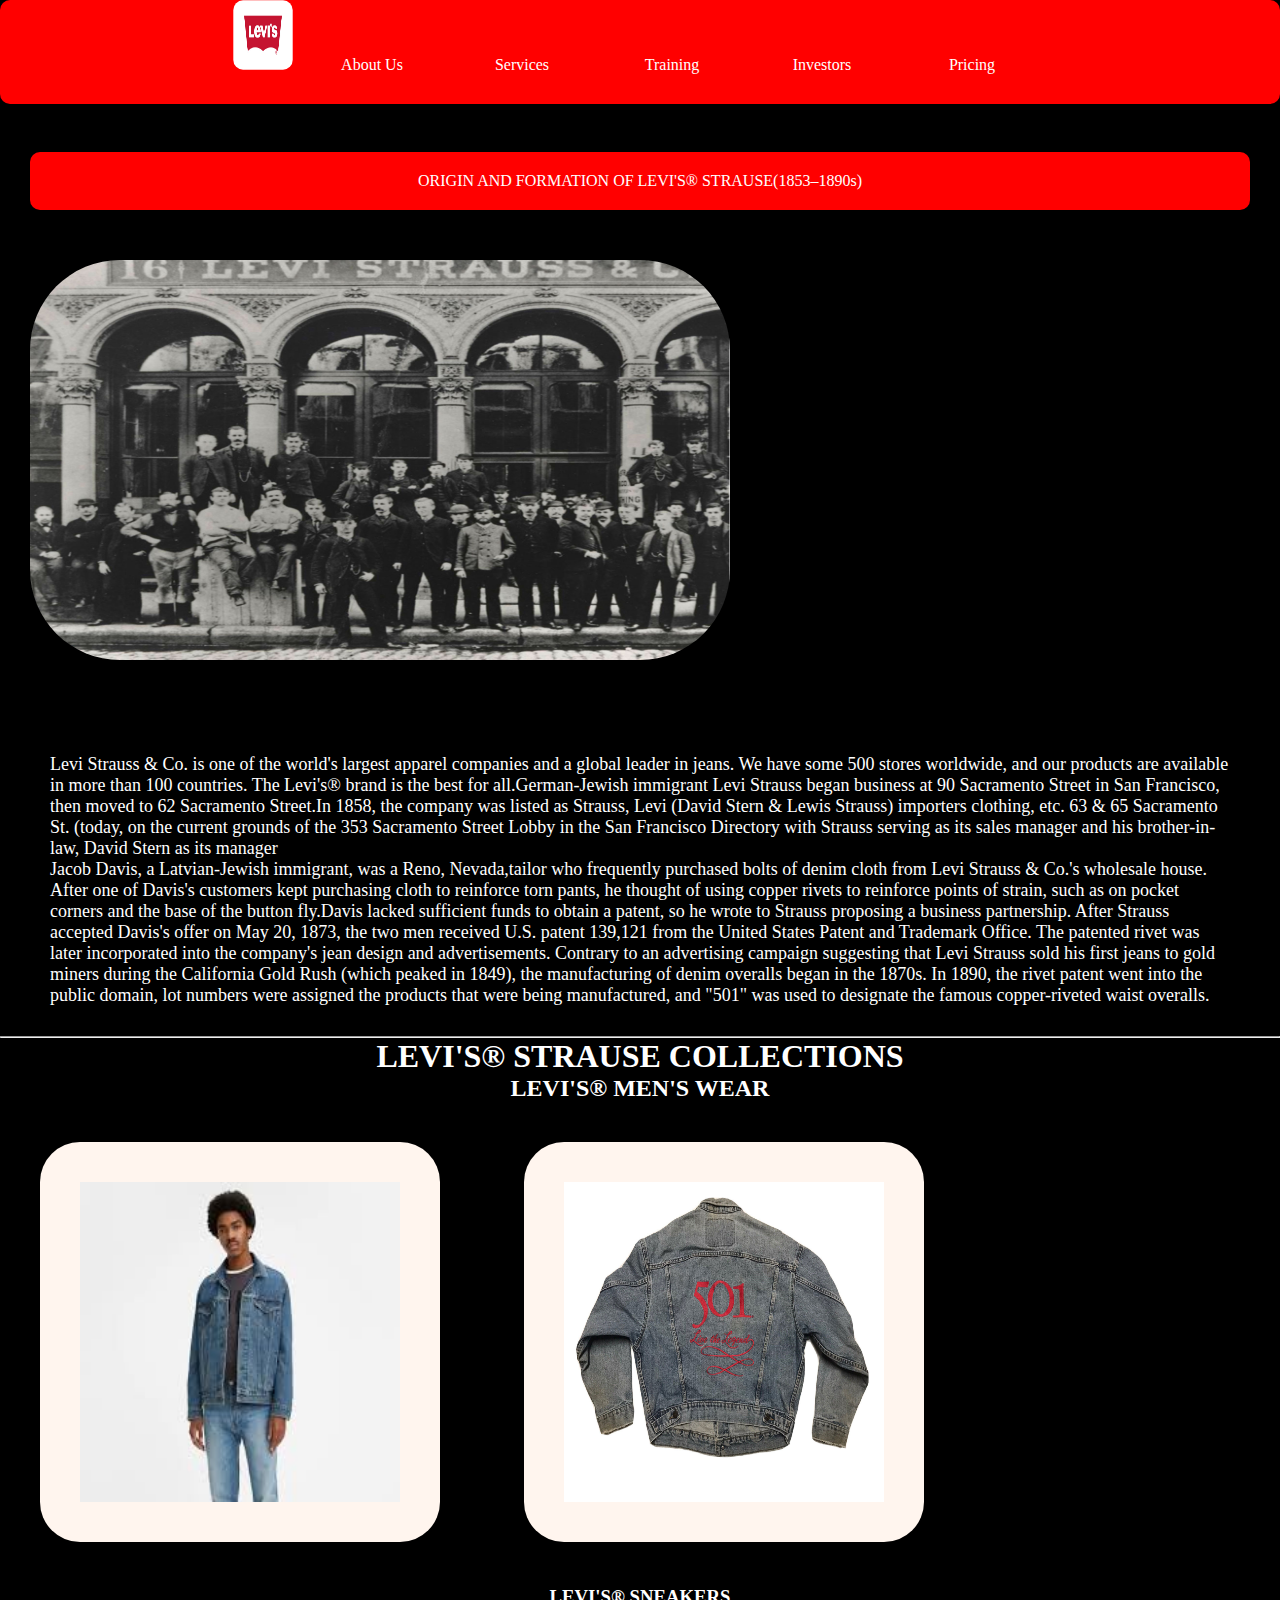
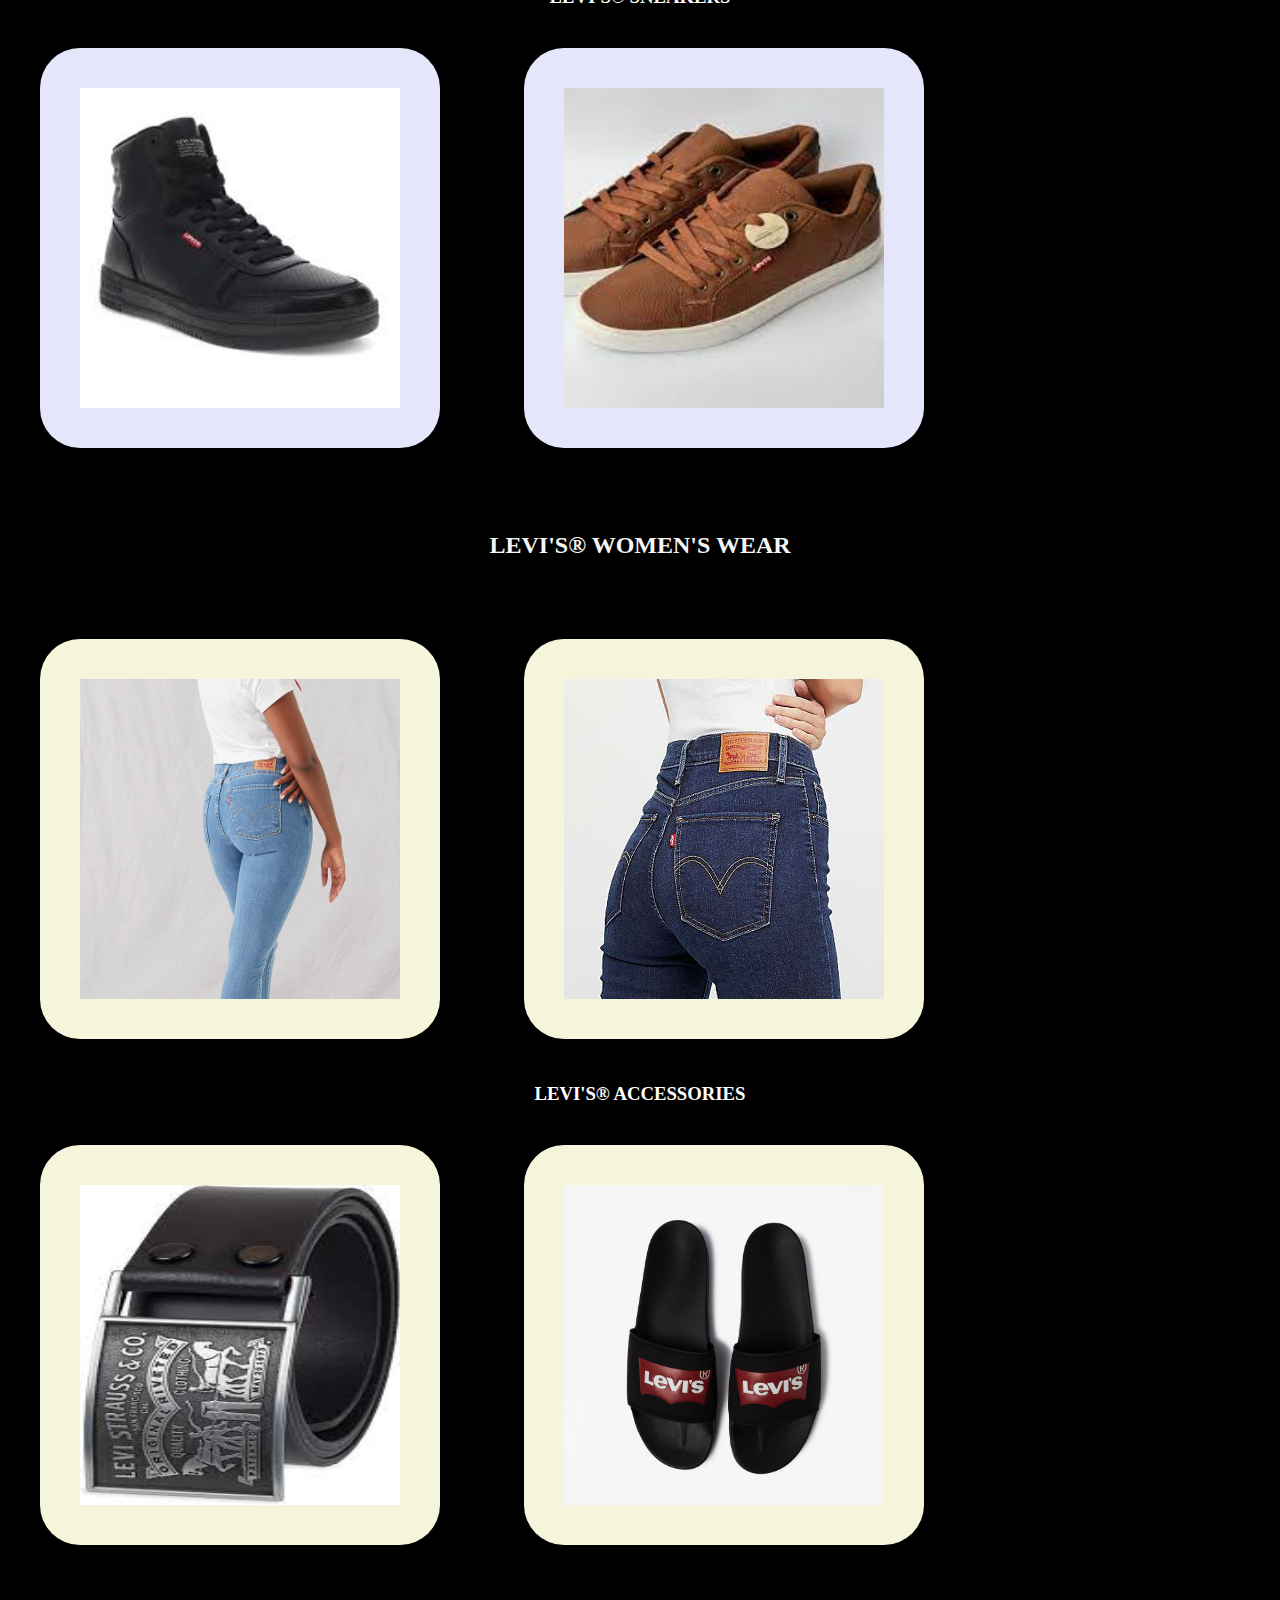
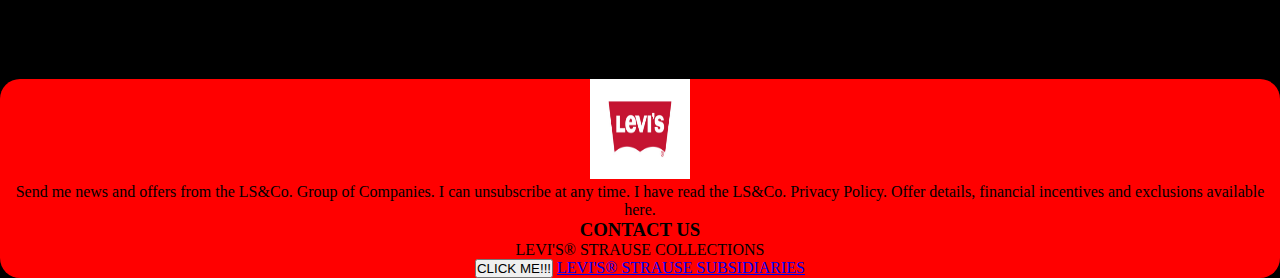
<file: index.html>
<!DOCTYPE html>
<html lang="en">
<head>
    <meta charset="UTF-8">
    <meta name="viewport" content="width=device-width, initial-scale=1.0">
    <title>LEVI'S® STRAUSE COMPANY</title>
    <link rel="stylesheet" href="dropdown.css">
    <link rel="stylesheet" href="https://cdnjs.cloudflare.com/ajax/libs/font-awesome/6.5.1/css/all.min.css" integrity="sha512-DTOQO9RWCH3ppGqcWaEA1BIZOC6xxalwEsw9c2QQeAIftl+Vegovlnee1c9QX4TctnWMn13TZye+giMm8e2LwA==" crossorigin="anonymous" referrerpolicy="no-referrer" />
    
</head>
<body>
    <div class="menu">
        <img src="levi_logo.jpg" width="60px" height="70px">
        <ul>
            <!-- <li class="Active"><a href="home">Home</a><i class="fa-solid fa-house"></i></li> -->
            <li><a href="About">About Us</a><i class="fa-solid fa-address-card fa-lg"></i>
            <div class="sub-menu1">
                <ul>
                    <li><a href="#">MISSION</a></li>
                    <li><a href="#">VISION</a></li>
                    <li><a href="#">TEAM</a></li>
                </ul>


            </div>
            </li>
            <li><a href="services">Services</a><i class="fa-solid fa-server"></i>
            <div class="sub-menu2"> 
                <ul>
                    <li><a href="#">MEN'S CLOTHING</a></li>
                    <li><a href="#">WOMEN'S CLOTHING</a></li>
                    <li><a href="#">SNEAKERS</a></li>
                </ul>

            </div>
            
            </li>
            <li><a href="Training">Training</a><i class="fa-solid fa-tree"></i></li>
            <li><a href="Invest">Investors</a></li>
            <li><a href="Price">Pricing</a><i class="fa-solid fa-square-dollar"></i></li>
            <!-- <li><a href="contact">Contact</a></li> -->
        </ul>
    </div>

    <br>

    <div class="First">
        <HEAder style="text-align: center;font-family: cambria;padding: 20px;" >ORIGIN AND FORMATION OF LEVI'S® STRAUSE(1853–1890s)</HEAder>
        <img src="historyBanner.jpg" alt="700px" width="700px" height="400px">
        <p class="levi" style="font-weight: lighter;font-family: cambria;">Levi Strauss & Co. is one of the world's largest apparel companies and a global leader in jeans. We have some 500 stores worldwide, and our products are available in more than 100 countries. The Levi's® brand is the best for all.German-Jewish immigrant Levi Strauss began business at 90 Sacramento Street in San Francisco, then moved to 62 Sacramento Street.In 1858, the company was listed as Strauss, Levi (David Stern & Lewis Strauss) importers clothing, etc. 63 & 65 Sacramento St. (today, on the current grounds of the 353 Sacramento Street Lobby in the San Francisco Directory with Strauss serving as its sales manager and his brother-in-law, David Stern as its manager<br>Jacob Davis, a Latvian-Jewish immigrant, was a Reno, Nevada,tailor who frequently purchased bolts of denim cloth from Levi Strauss & Co.'s wholesale house. After one of Davis's customers kept purchasing cloth to reinforce torn pants, he thought of using copper rivets to reinforce points of strain, such as on pocket corners and the base of the button fly.Davis lacked sufficient funds to obtain a patent, so he wrote to Strauss proposing a business partnership. After Strauss accepted Davis's offer on May 20, 1873, the two men received U.S. patent 139,121 from the United States Patent and Trademark Office. The patented rivet was later incorporated into the company's jean design and advertisements. Contrary to an advertising campaign suggesting that Levi Strauss sold his first jeans to gold miners during the California Gold Rush (which peaked in 1849), the manufacturing of denim overalls began in the 1870s. In 1890, the rivet patent went into the public domain, lot numbers were assigned the products that were being manufactured, and "501" was used to designate the famous copper-riveted waist overalls.</p>
    </div>
    <div class="clothing">
        <hr style="color: white;">


    </div>
   


    <div>
        <h1 style="text-align: center;color: white;">LEVI'S® STRAUSE COLLECTIONS</h1>
        <div class="servicecard1">
            <h2 style="text-align: center;color: white;">LEVI'S® MEN'S WEAR</h2>
            <img style="padding: 40px; margin: 40px;border-radius: 40px;border-radius: 40px;background-color: seashell;" src="levis 501.jpeg" alt="400px" width="400px" height="400px">
            <img style="padding: 40px; margin: 40px;border-radius: 40px;border-radius: 40px;background-color: seashell;" src="levis jacket.jpg" alt="400px" width="400px" height="400px">


        </div>
        <div class="serviceclass2">
            <h3 style="text-align: center;color: white;">LEVI'S® SNEAKERS</h3>
            <div>
                <img style="padding: 40px; margin: 40px;border-radius: 40px;border-radius: 40px;background-color: lavender;" src="levis sneakers black.jpeg" alt="400px" width="400px" height="400px">
                <img style="padding: 40px; margin: 40px;border-radius: 40px;border-radius: 40px;background-color: lavender;" src="levis sneakers.jpeg" alt="400px" width="400px" height="400px">


            </div>
        </div>

        </div>
    </div>
    <div class="servicecard3">
        <h2 style="text-align: center;color: whitesmoke;padding: 40px;"> LEVI'S® WOMEN'S WEAR </h2>
        <img style="padding:40px;margin: 40px;border-radius:40px;background-color: beige;" src="jeans for women.jpg" alt="400px" width="400px" height="400px">
        <img style="padding:40px;margin: 40px;border-radius:40px;background-color: beige;" src="levis strause for women.jpg" alt="400px" width="400px" height="400px">


        </div>

        <div class="servicecard4">
            <h3 style="text-align: center;color: white;">LEVI'S® ACCESSORIES</h3>
            <img style="padding:40px;margin: 40px;border-radius:40px;background-color: beige;" src="levis belts.jpeg" alt="400px" width="400px" height="400px">
            <img style="padding:40px;margin: 40px;border-radius:40px;background-color: beige;" src="levis slides.jpg" alt="400px" width="400px" height="400px">





        </div>
    </div>
    <footer>


        <div class="row">
            <div class="col">
                <img src="levi_logo.jpg" alt="" width="100px" height="100px"> 
                <p>Send me news and offers from the LS&Co. Group of Companies. I can unsubscribe
                    at any time. I have read the LS&Co. Privacy Policy. Offer details, financial incentives and exclusions available here.</p>
                   <div>
                    <h3>CONTACT US</h1><i class="fa-regular fa-sim-cards fa-lg"></i>
                    <a href=""><i class="fa-brands fa-facebook-f fa-lg"></i></a>
                    <a href=""><i class="fa-brands fa-linkedin-in fa-lg"></i>
                    <a href=""><i class="fa-brands fa-square-instagram"></i></a>    



                   </div>
                   <div>
                    <script type="text/javascript">
                        function funclick() {
                           var x = document .getElementById("mypara");
                           //x. innerHTML = "HELLO, MRSOFT!!! FROM LEVI'S® STRAUSE COLLECTIONS";
                           x. innerHTML = Date();
                        }
                    </script>
                
                
                    <p id="mypara">LEVI'S® STRAUSE COLLECTIONS</p>
                    <button type="button" onclick="funClick()">CLICK ME!!!</button>   <a class="subsidiaries"href="Our services.html">LEVI'S® STRAUSE SUBSIDIARIES</a>
                
                </div>
                


            </div>


    </div>



    </footer>
    

   
</body>
</html>
</file>
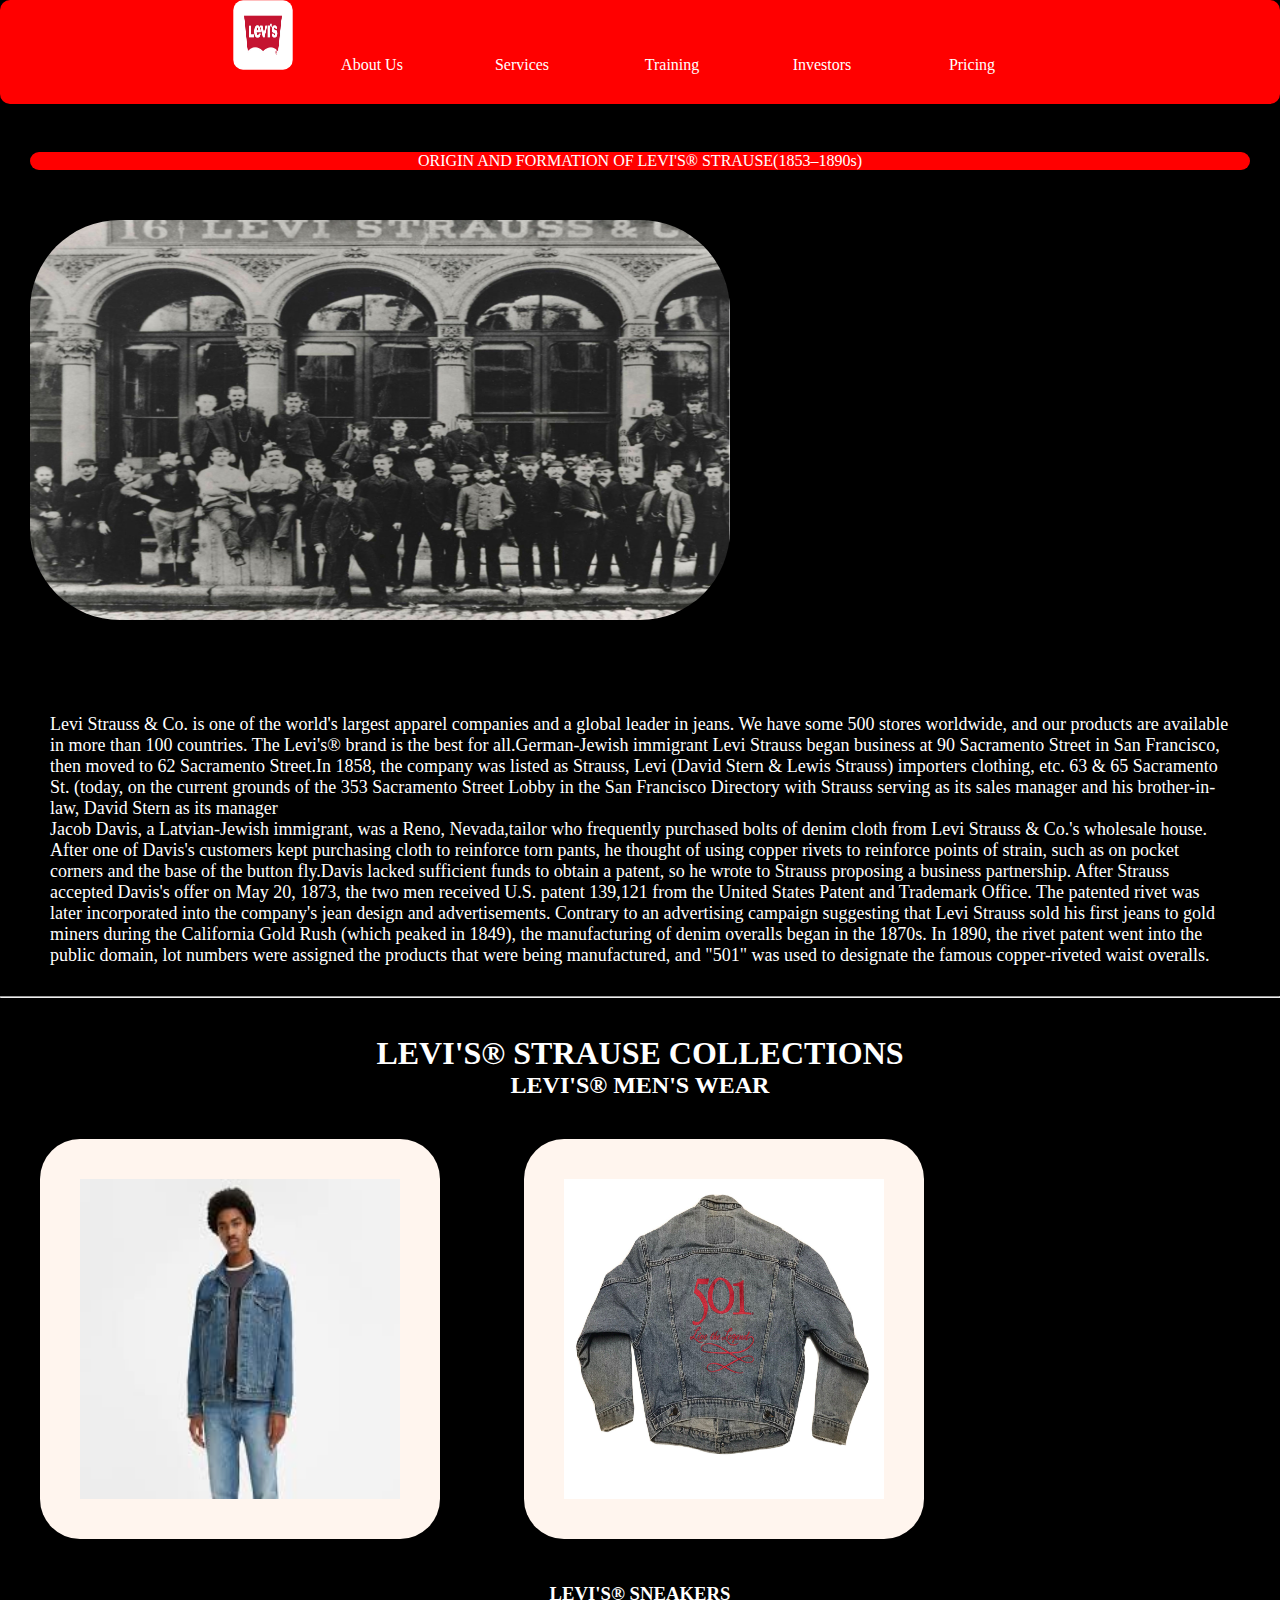
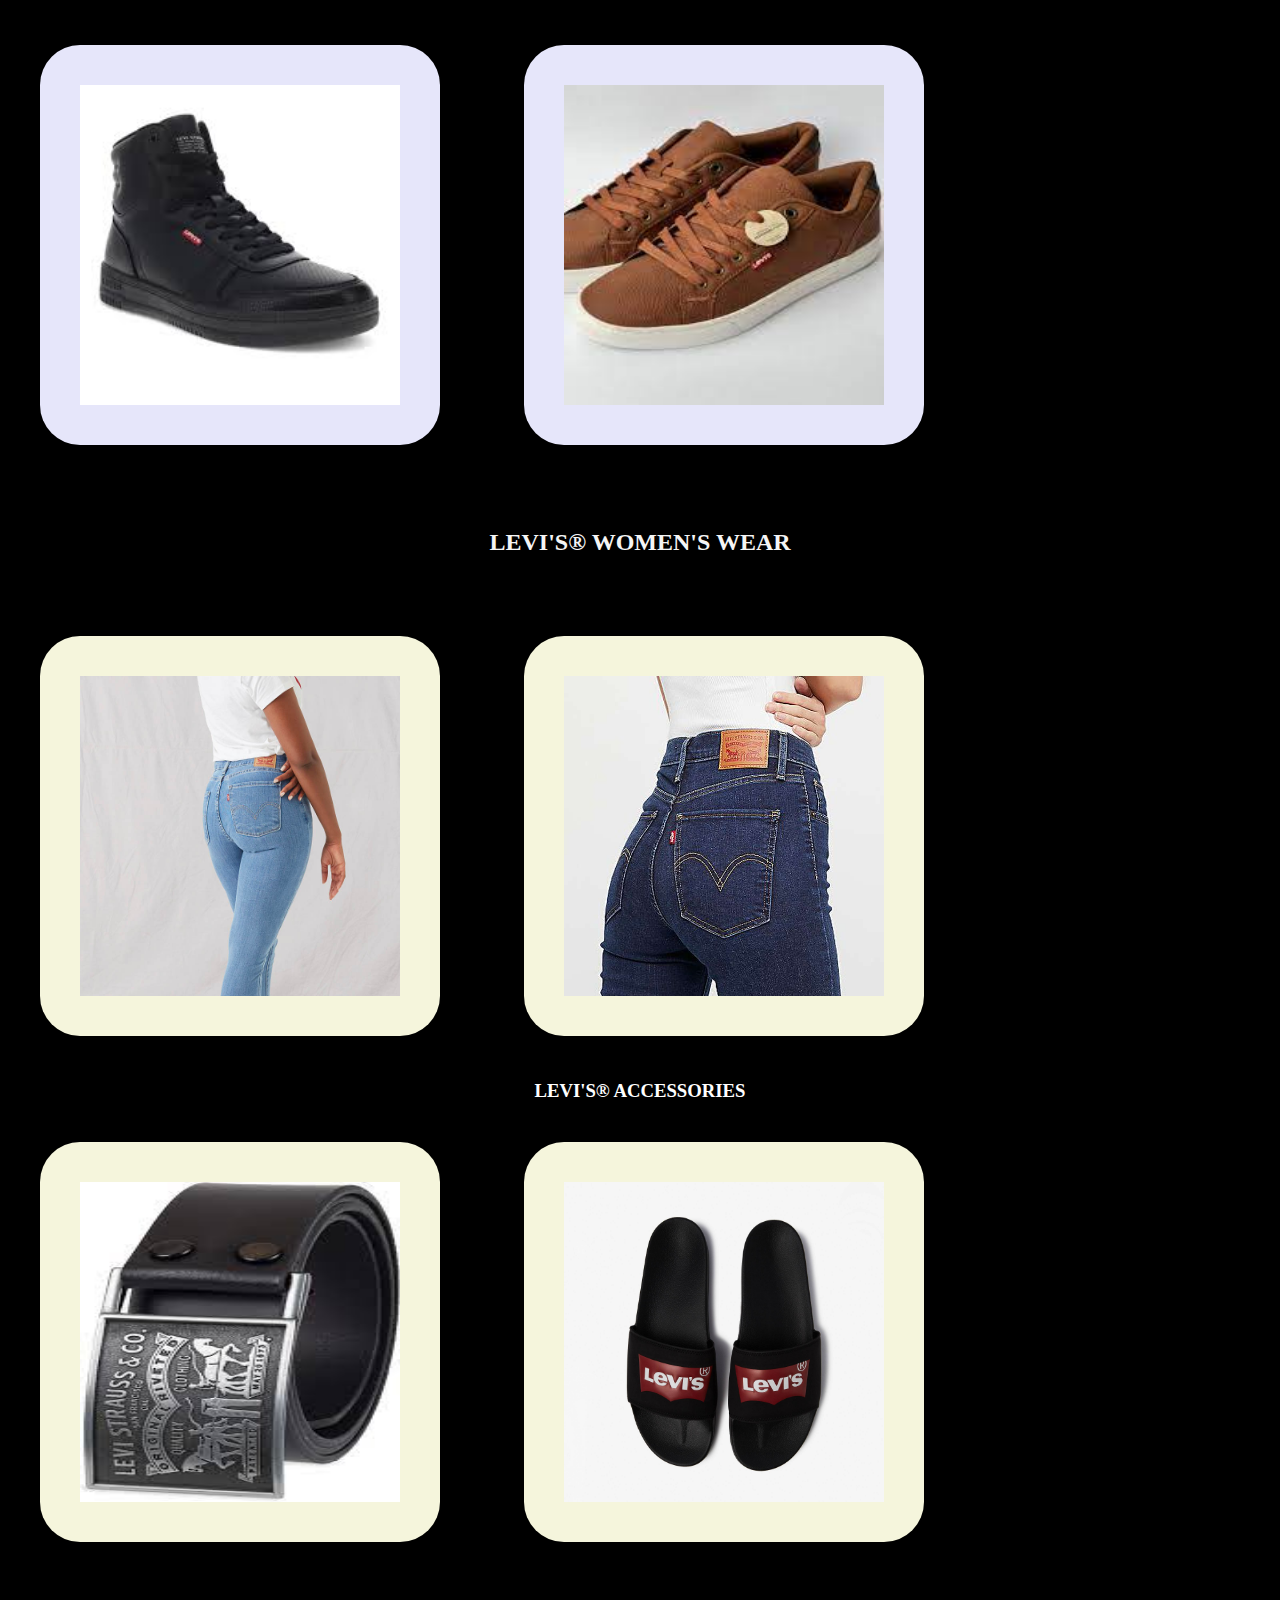
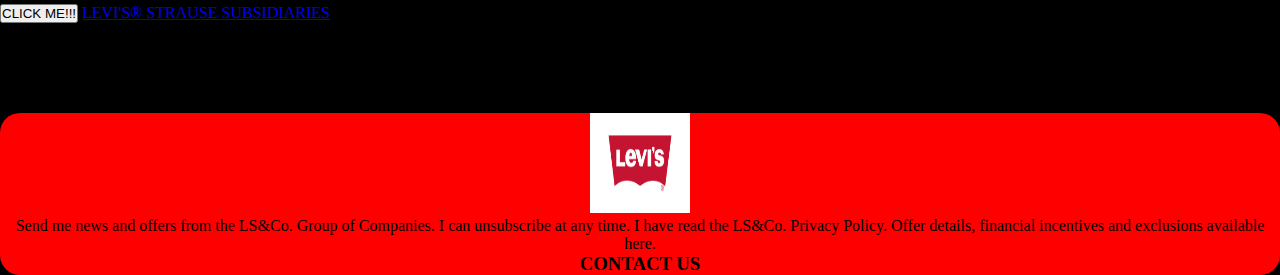
<file: index-DESKTOP-0KTAJEC.html>
<!DOCTYPE html>
<html lang="en">
<head>
    <meta charset="UTF-8">
    <meta name="viewport" content="width=device-width, initial-scale=1.0">
    <title>LEVI'S® STRAUSE COMPANY</title>
    <link rel="stylesheet" href="dropdown.css">
    <link rel="stylesheet" href="https://cdnjs.cloudflare.com/ajax/libs/font-awesome/6.5.1/css/all.min.css" integrity="sha512-DTOQO9RWCH3ppGqcWaEA1BIZOC6xxalwEsw9c2QQeAIftl+Vegovlnee1c9QX4TctnWMn13TZye+giMm8e2LwA==" crossorigin="anonymous" referrerpolicy="no-referrer" />
</head>
<body>
    <div class="menu">
        <img src="levi_logo.jpg" width="60px" height="70px">
        <ul>
            <!-- <li class="Active"><a href="home">Home</a><i class="fa-solid fa-house"></i></li> -->
            <li><a href="About">About Us</a><i class="fa-solid fa-address-card fa-lg"></i>
            <div class="sub-menu1">
                <ul>
                    <li><a href="#">MISSION</a></li>
                    <li><a href="#">VISION</a></li>
                    <li><a href="#">TEAM</a></li>
                </ul>


            </div>
            </li>
            <li><a href="services">Services</a><i class="fa-solid fa-server"></i>
            <div class="sub-menu2"> 
                <ul>
                    <li><a href="#">MEN'S CLOTHING</a></li>
                    <li><a href="#">WOMEN'S CLOTHING</a></li>
                    <li><a href="#">SNEAKERS</a></li>
                </ul>

            </div>
            
            </li>
            <li><a href="Training">Training</a><i class="fa-solid fa-tree"></i></li>
            <li><a href="Invest">Investors</a></li>
            <li><a href="Price">Pricing</a><i class="fa-solid fa-square-dollar"></i></li>
            <!-- <li><a href="contact">Contact</a></li> -->
        </ul>
    </div>

    <br>

    <div class="First">
        <HEAder style="text-align: center;font-family: cambria;" >ORIGIN AND FORMATION OF LEVI'S® STRAUSE(1853–1890s)</HEAder>
        <img src="historyBanner.jpg" alt="700px" width="700px" height="400px">
        <p class="levi" style="font-weight: lighter;font-family: cambria;">Levi Strauss & Co. is one of the world's largest apparel companies and a global leader in jeans. We have some 500 stores worldwide, and our products are available in more than 100 countries. The Levi's® brand is the best for all.German-Jewish immigrant Levi Strauss began business at 90 Sacramento Street in San Francisco, then moved to 62 Sacramento Street.In 1858, the company was listed as Strauss, Levi (David Stern & Lewis Strauss) importers clothing, etc. 63 & 65 Sacramento St. (today, on the current grounds of the 353 Sacramento Street Lobby in the San Francisco Directory with Strauss serving as its sales manager and his brother-in-law, David Stern as its manager<br>Jacob Davis, a Latvian-Jewish immigrant, was a Reno, Nevada,tailor who frequently purchased bolts of denim cloth from Levi Strauss & Co.'s wholesale house. After one of Davis's customers kept purchasing cloth to reinforce torn pants, he thought of using copper rivets to reinforce points of strain, such as on pocket corners and the base of the button fly.Davis lacked sufficient funds to obtain a patent, so he wrote to Strauss proposing a business partnership. After Strauss accepted Davis's offer on May 20, 1873, the two men received U.S. patent 139,121 from the United States Patent and Trademark Office. The patented rivet was later incorporated into the company's jean design and advertisements. Contrary to an advertising campaign suggesting that Levi Strauss sold his first jeans to gold miners during the California Gold Rush (which peaked in 1849), the manufacturing of denim overalls began in the 1870s. In 1890, the rivet patent went into the public domain, lot numbers were assigned the products that were being manufactured, and "501" was used to designate the famous copper-riveted waist overalls.</p>
    </div>
    <div class="clothing">
        <hr style="color: white;">


    </div>
    <h1>L</h1>

    <div>
        <h1 style="text-align: center;color: white;">LEVI'S® STRAUSE COLLECTIONS</h1>
        <div class="servicecard1">
            <h2 style="text-align: center;color: white;">LEVI'S® MEN'S WEAR</h2>
            <img style="padding: 40px; margin: 40px;border-radius: 40px;border-radius: 40px;background-color: seashell;" src="levis 501.jpeg" alt="400px" width="400px" height="400px">
            <img style="padding: 40px; margin: 40px;border-radius: 40px;border-radius: 40px;background-color: seashell;" src="levis jacket.jpg" alt="400px" width="400px" height="400px">


        </div>
        <div class="serviceclass2">
            <h3 style="text-align: center;color: white;">LEVI'S® SNEAKERS</h3>
            <div>
                <img style="padding: 40px; margin: 40px;border-radius: 40px;border-radius: 40px;background-color: lavender;" src="levis sneakers black.jpeg" alt="400px" width="400px" height="400px">
                <img style="padding: 40px; margin: 40px;border-radius: 40px;border-radius: 40px;background-color: lavender;" src="levis sneakers.jpeg" alt="400px" width="400px" height="400px">


            </div>
        </div>

        </div>
    </div>
    <div class="servicecard3">
        <h2 style="text-align: center;color: whitesmoke;padding: 40px;"> LEVI'S® WOMEN'S WEAR </h2>
        <img style="padding:40px;margin: 40px;border-radius:40px;background-color: beige;" src="jeans for women.jpg" alt="400px" width="400px" height="400px">
        <img style="padding:40px;margin: 40px;border-radius:40px;background-color: beige;" src="levis strause for women.jpg" alt="400px" width="400px" height="400px">


        </div>

        <div class="servicecard4">
            <h3 style="text-align: center;color: white;">LEVI'S® ACCESSORIES</h3>
            <img style="padding:40px;margin: 40px;border-radius:40px;background-color: beige;" src="levis belts.jpeg" alt="400px" width="400px" height="400px">
            <img style="padding:40px;margin: 40px;border-radius:40px;background-color: beige;" src="levis slides.jpg" alt="400px" width="400px" height="400px">





        </div>
    </div>
    <script type="text/javascript">
        function funclick() {
           var x = document .getElementById("mypara");
           //x. innerHTML = "HELLO, MRSOFT!!! FROM LEVI'S® STRAUSE COLLECTIONS";
           x. innerHTML = Date();
        }
    </script>


    <p id="mypara">LEVI'S® STRAUSE COLLECTIONS</p>
    <button type="button" onclick="funClick()">CLICK ME!!!</button>
</div>
    <a class="subsidiaries"href="Our services.html">LEVI'S® STRAUSE SUBSIDIARIES</a>
    <footer>


        <div class="row">
            <div class="col">
                <img src="levi_logo.jpg" alt="" width="100px" height="100px"> 
                <p>Send me news and offers from the LS&Co. Group of Companies. I can unsubscribe
                    at any time. I have read the LS&Co. Privacy Policy. Offer details, financial incentives and exclusions available here.</p>
                   <div>
                    <h3>CONTACT US</h1><i class="fa-regular fa-sim-cards fa-lg"></i>
                    <a href=""><i class="fa-brands fa-facebook-f fa-lg"></i></a>
                    <a href=""><i class="fa-brands fa-linkedin-in fa-lg"></i>
                    <a href=""><i class="fa-brands fa-square-instagram"></i></a>    



                   </div>


            </div>


    </div>



    </footer>
    

   
</body>
</html>
</file>
<file: dropdown.css>
*{

margin: 0;
padding: 0;
box-sizing: border-box;

}

body{
    background-color:black;
    /* background-image: url(marketing.jpg); */
    background-size: cover;
    background-position: center;
    font-family:Georgia;
}

.menu{
    background: red;
    text-align: center;
    border-radius: 10px;
}

.menu ul{
    display: inline-flex;
    list-style: none;
    color: #fff;
}

.menu ul li{
    width: 120px;
    margin: 15px;
    padding: 15px;
}

.menu ul li a{
    text-decoration: none;
    color: #fff;
}

.Active, .menu ul li:hover{
    background:black;
    border-radius: 3px;
}

.sub-menu1{
    display: none;

}

.menu ul li:hover .sub-menu1{
    display: block;
    position: absolute;
    background: black;
    margin-top: 15px;
    margin-left: -15px;
}

.menu ul li:hover .sub-menu1 ul{
    display: block;
    margin: 10px;

}

.menu ul li:hover .sub-menu1 ul li{
    width: 150px;
    padding: 10px;
    border-bottom: 1px dotted white;
    background: transparent;
    border-radius: 0;
    text-align: left;
}

.menu ul li:hover .sub-menu1 ul li:last-child{
    border-bottom: none;

}

.menu ul li:hover .sub-menu1 ul li a:hover{
    color: black;
}

.sub-menu2{
    display: none;
}

.menu ul li:hover .sub-menu2{
    display: block;
    position: absolute;
    background: black;
    margin-top: 15px;
    margin-left: -15px;
}


.menu ul li:hover .sub-menu2 ul{
    display: block;
    margin: 10px;
}

.menu ul li:hover .sub-menu2 ul li{
    width: 150px;
    padding: 10px;
    border-bottom: 1px dotted white;
    background: transparent;
    border-radius: 0;
    text-align: left;
}

.menu ul li:hover .sub-menu2 ul li:last-child{
    border-bottom: none;

}

.menu ul li:hover .sub-menu2 ul li a:hover{
    color: black;
}

.First{
    background-color: transparent;
    margin: 30px;
    /* padding: 40px; */
    border-radius: 20px;
}

.First header{
    font-family: fantasy;
    color: white;
    background-color: red;
    border-radius: 10px;
}

.First p{
    text-decoration:solid;
    font-size:large;
    font-family: georgia;
    color:white;
}

.menu img{
    padding: 0.3px;
    border-radius: 10px;
    justify-content: center;
}

.First img{
    margin-top: 50px;
    border-radius: 90px;
}

.levi{
    font-size:larger;
    /* color:whitesmoke; */
    margin: 20px;
    padding-top: 70px;
}

/* footer{ */
    /* background-color:red; */
    /* width: 70px; */
    /* position: absolute; */
    /* bottom: 0; */
    /* background: linear-gradient(to right,#0093c, #2b2b2b); */
/* } */

.col{
    white-space: 30px;
    background-color: red;
    margin-top: 90px;
    border-radius: 20px;
    text-align: center;
    justify-items: center;
    width:fit-content;

}


.col a {
    justify-content: space-between;
}
</file>
